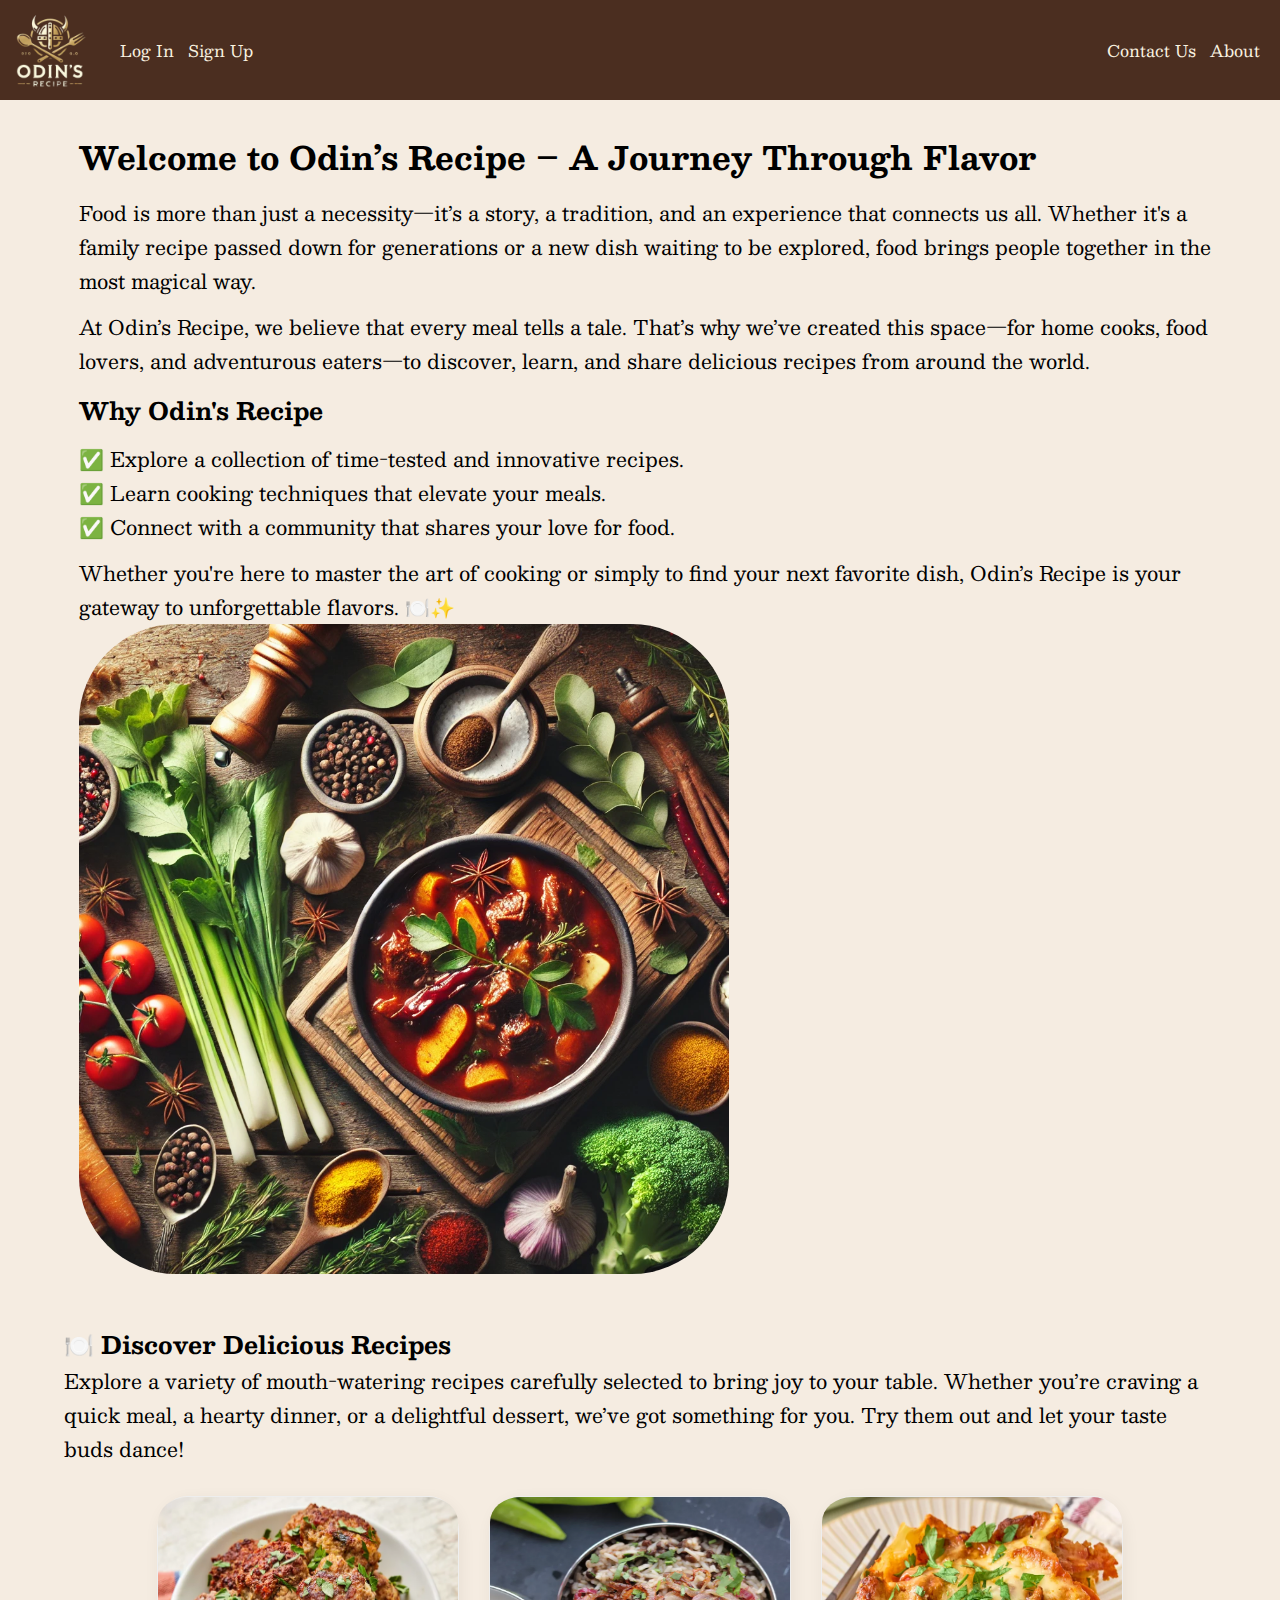
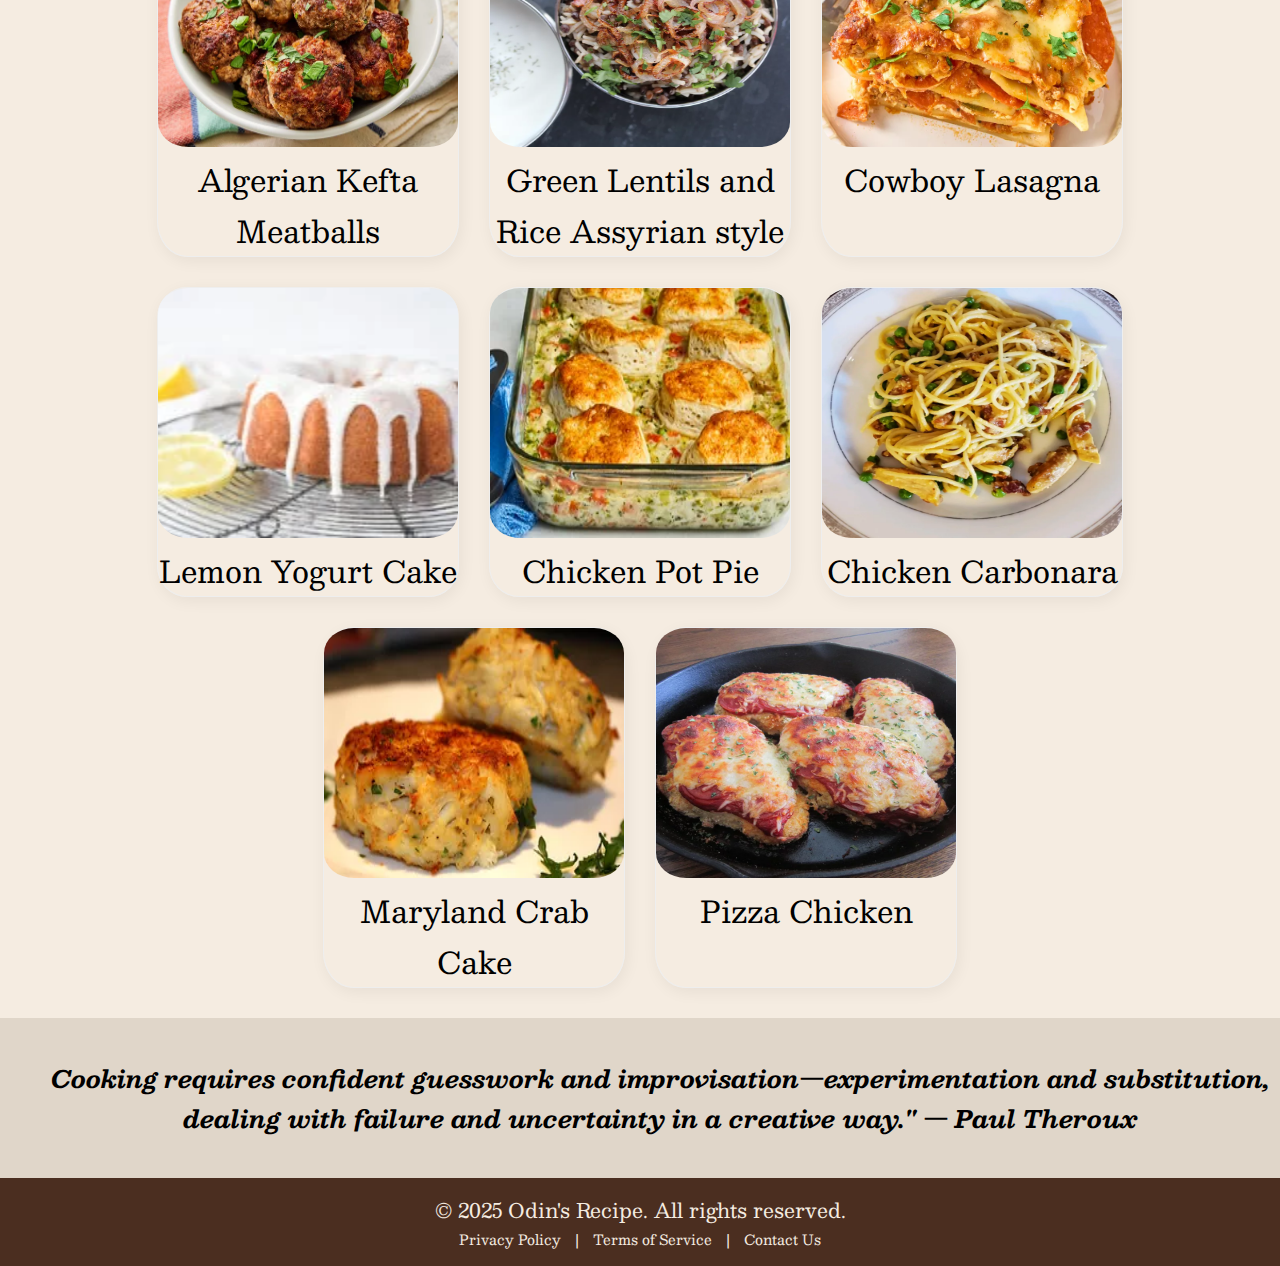
<file: index.html>
<!DOCTYPE html>
<html lang="en">
<head>
    <meta charset="UTF-8">
    <meta name="viewport" content="width=device-width, initial-scale=1.0">
    <title>Home Page</title>
    <link rel="stylesheet" href="./style/stylehome.css">
    <link rel="icon" type="image/png" href="./img/logo4.png">
</head>
<body>
    <div class="header">
        <img src="./img/logo4.png" alt="A nice logo for Odin's Recipes">
        <div class="left-links link">
            <a class="head">Log In</a>
            <a class="head"> Sign Up</a>
        </div>
        <div class="right-links link">
            <a class="head">Contact Us</a>
            <a class="head">About</a>
        </div>
    </div>

    <main>
        <div class="main">
            <div class="intro">
                <h1>Welcome to Odin’s Recipe – A Journey Through Flavor</h1>
                <p>
                    Food is more than just a necessity—it’s a story, a tradition, and an experience that connects us all. Whether it's a family recipe passed down for generations or a new dish waiting to be explored, food brings people together in the most magical way.
                </p>
                <p>
                    At Odin’s Recipe, we believe that every meal tells a tale. That’s why we’ve created this space—for home cooks, food lovers, and adventurous eaters—to discover, learn, and share delicious recipes from around the world.
                </p>
        
                <h2>Why Odin's Recipe</h2>
                <ul>
                    <li>✅ Explore a collection of time-tested and innovative recipes.</li>
                    <li>✅ Learn cooking techniques that elevate your meals.</li>
                    <li>✅ Connect with a community that shares your love for food.</li>
                </ul>
                <p>Whether you're here to master the art of cooking or simply to find your next favorite dish, Odin’s Recipe is your gateway to unforgettable flavors. 🍽️✨</p>
            </div>
            <img class="food" src="./img/food.webp" alt=" A beautifully arranged flat-lay of fresh ingredients on a rustic wooden table, featuring herbs, spices, vegetables, and a steaming bowl of hearty stew, creating a warm and inviting atmosphere for food lovers.">
        </div>

        <h2>🍽️ Discover Delicious Recipes</h2>
        <p>Explore a variety of mouth-watering recipes carefully selected to bring joy to your table. Whether you’re craving a quick meal, a hearty dinner, or a delightful dessert, we’ve got something for you. Try them out and let your taste buds dance!
        </p>
        <div class="recipes">
            <div class="recipe">
                <a href="./recipes/meatBalls.html"><img src="./img/meatBalls.webp" alt= "A delicious plate of algerian meatballs"></a>
                <div class="text"><a href="./recipes/meatBalls.html">Algerian Kefta Meatballs</a></div>
            </div>
            <div class="recipe">
                <a href="./recipes/recipe2.html"><img src="./img/img2.webp" alt="A delicious plate green lentils and rice cooked in Assyrian style"></a>
                <div class="text"><a href="./recipes/recipe2.html">Green Lentils and Rice Assyrian style</a></div>
            </div>
            <div class="recipe">
                <a href="./recipes/recipe3.html"><img src="./img/img3.webp" alt="A delicious plate of Cowboy Lasagna"></a>
                <div class="text"><a href = "./recipes/recipe3.html">Cowboy Lasagna</a></div>
            </div>
            <div class="recipe">
                <a href="./recipes/recipe4.html"><img src="./img/img4.webp" alt="A delicious plate of Lemon Yogurt cake"></a>
                <div class="text"><a href = "./recipes/recipe4.html">Lemon Yogurt Cake</a></div>
            </div>
            <div class="recipe">
                <a href="./recipes/recipe4.html"><img src="./img/Chickepot.webp" alt="A delicious plate of Chicken Pot Pie"></a>
                <div class="text"><a href = "./recipes/recipe4.html">Chicken Pot Pie</a></div>
            </div>
            <div class="recipe">
                <a href="./recipes/recipe4.html"><img src="./img/chicken-carborana.webp" alt="A delicious plate of Chicken Carbonara"></a>
                <div class="text"><a href = "./recipes/recipe4.html">Chicken Carbonara</a></div>
            </div>
            <div class="recipe">
                <a href="./recipes/recipe4.html"><img src="./img/mary-cake.webp" alt="A delicious plate of Maryland Crab Cake"></a>
                <div class="text"><a href = "./recipes/recipe4.html">Maryland Crab Cake</a></div>
            </div>
            <div class="recipe">
                <a href="./recipes/recipe4.html"><img src="./img/Pizza-Chicken.webp" alt="A delicious plate of Pizza Chicken"></a>
                <div class="text"><a href = "./recipes/recipe4.html">Pizza Chicken</a></div>
            </div>
        </div>
    </main>

    <div class="quote">
        Cooking requires confident guesswork and improvisation—experimentation and substitution, dealing with failure and uncertainty in a creative way." — Paul Theroux
    </div>

    <footer>
        <div class="footer-content">
          <p>&copy; 2025 Odin's Recipe. All rights reserved.</p>
          <nav>
            <a href="#">Privacy Policy</a> | 
            <a href="#">Terms of Service</a> | 
            <a href="#">Contact Us</a>
          </nav>
        </div>
      </footer>      
</body>
</html>
</file>
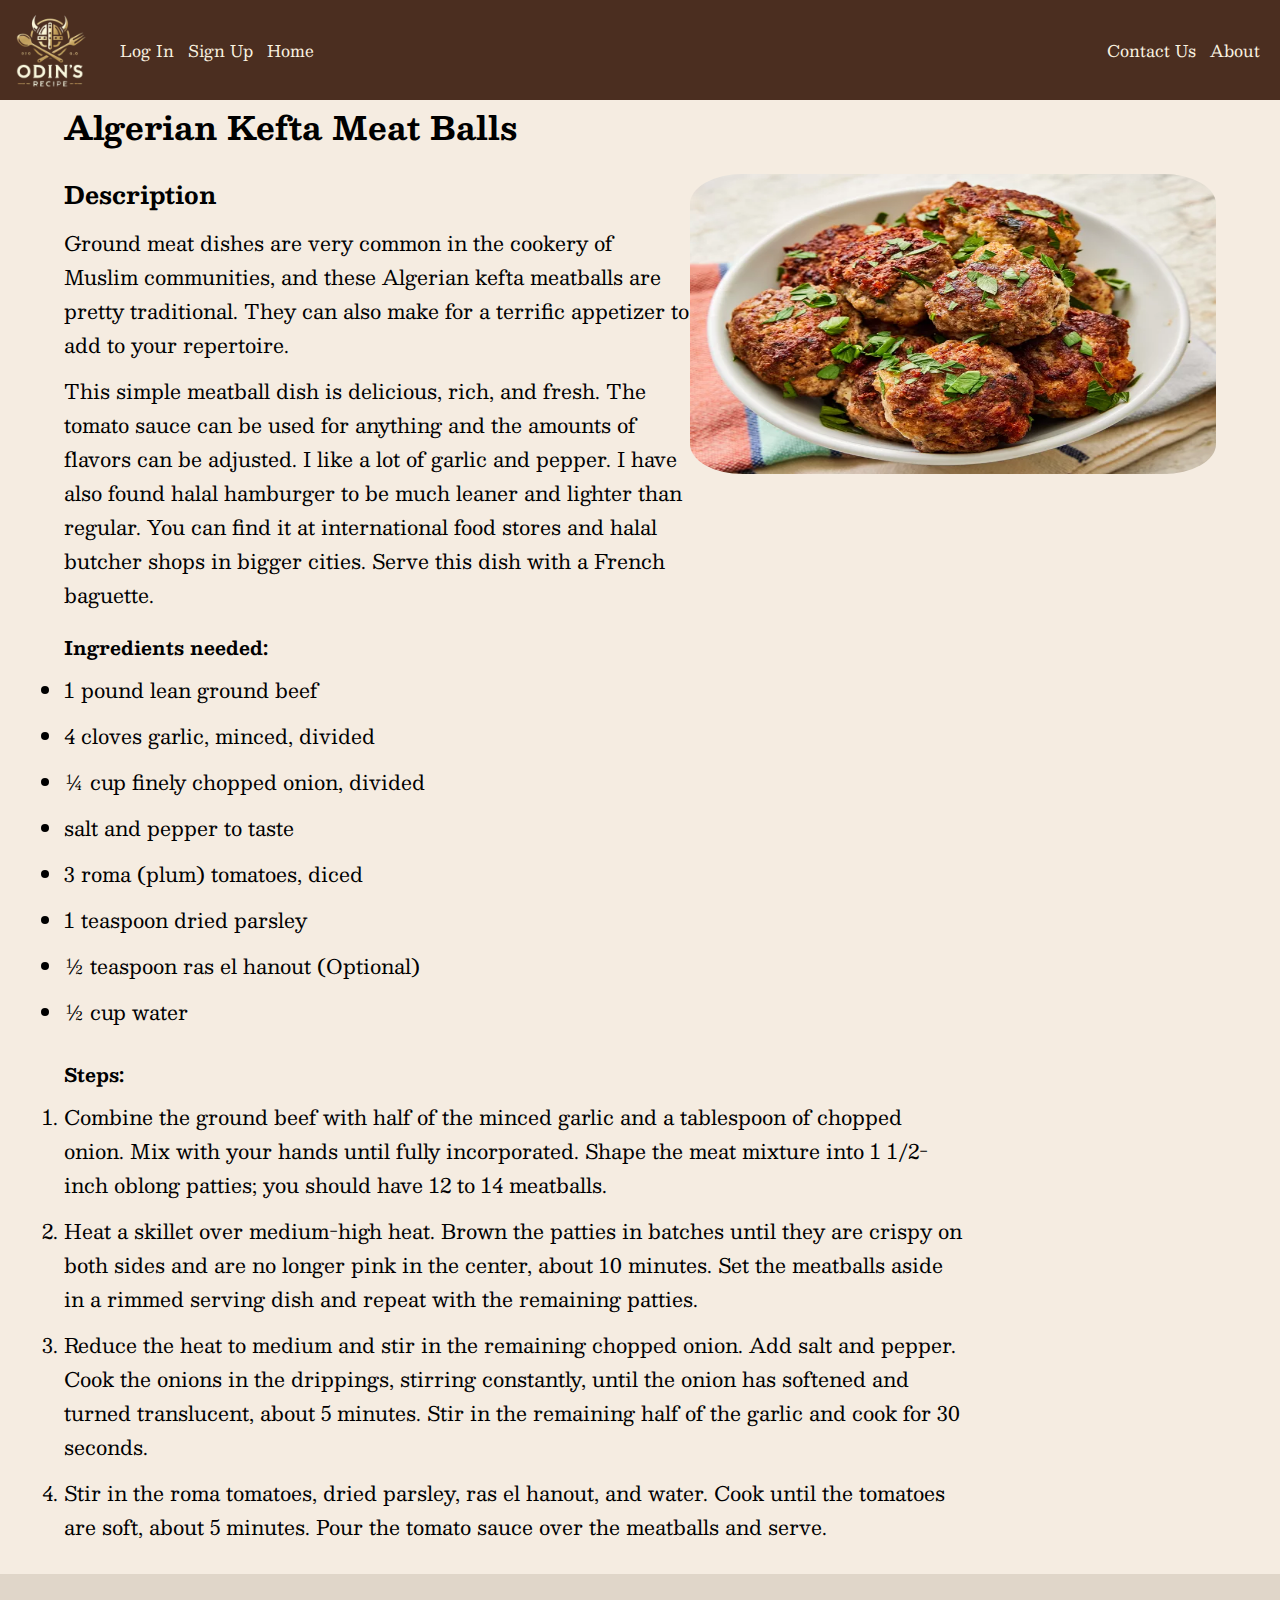
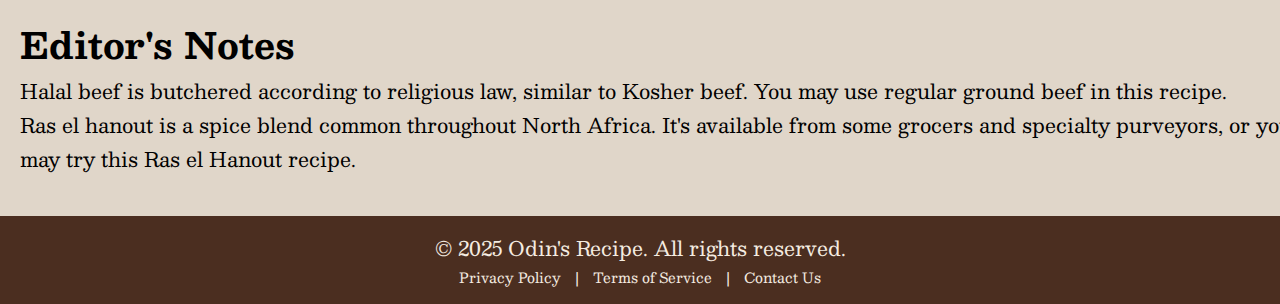
<file: recipes/meatBalls.html>
<!DOCTYPE html>
<html lang="en">
<head>
    <meta charset="UTF-8">
    <meta name="viewport" content="width=device-width, initial-scale=1.0">
    <title>Meat Balls Recipe </title>
    <link rel="stylesheet" href="../style/recipes.css">
    <link rel="icon" type="image/png" href="../img/logo4.png">
</head>
<body>
    <div class="header">
        <img src="../img/logo4.png" alt="A nice logo for Odin's Recipes">
        <div class="left-links link">
            <a class="head">Log In</a>
            <a class="head"> Sign Up</a>
            <a href="../index.html" class="head">Home</a>
        </div>
        <div class="right-links link">
            <a class="head">Contact Us</a>
            <a class="head">About</a>
        </div>
    </div>
    <main>
    <h1>Algerian Kefta Meat Balls</h1>
    <div class="main">
        <div class="description">
            <h2>Description</h2>
        
            <p>Ground meat dishes are very common in the cookery of Muslim communities, and these Algerian kefta meatballs are pretty traditional. They can also make for a terrific appetizer to add to your repertoire.</p>
            
            <p>This simple meatball dish is delicious, rich, and fresh. The tomato sauce can be used for anything and the amounts of flavors can be adjusted. I like a lot of garlic and pepper. I have also found halal hamburger to be much leaner and lighter than regular. You can find it at international food stores and halal butcher shops in bigger cities. Serve this dish with a French baguette.</p>
        </div>
        <img src="../img/meatBalls.webp" alt="A delicious plate of meatballs">
    </div>

    <div class="ingredient">
        <h3>Ingredients needed:</h3>
        <ul>
            <li>1 pound lean ground beef</li>
            <li>4 cloves garlic, minced, divided</li>
            <li>¼ cup finely chopped onion, divided</li>
            <li>salt and pepper to taste</li>
            <li>3 roma (plum) tomatoes, diced</li>
            <li>1 teaspoon dried parsley</li>
            <li>½ teaspoon ras el hanout (Optional)</li>
            <li>½ cup water</li>
        </ul>
    </div>

    <div class="steps">
        <h3>Steps:</h3>
         <ol>
            <li><p>Combine the ground beef with half of the minced garlic and a tablespoon of chopped onion. Mix with your hands until fully incorporated. Shape the meat mixture into 1 1/2-inch oblong patties; you should have 12 to 14 meatballs.</p></li>

            <li><p>Heat a skillet over medium-high heat. Brown the patties in batches until they are crispy on both sides and are no longer pink in the center, about 10 minutes. Set the meatballs aside in a rimmed serving dish and repeat with the remaining patties.</p></li>

            <li><p>Reduce the heat to medium and stir in the remaining chopped onion. Add salt and pepper. Cook the onions in the drippings, stirring constantly, until the onion has softened and turned translucent, about 5 minutes. Stir in the remaining half of the garlic and cook for 30 seconds.</p></li>

            <li><p>Stir in the roma tomatoes, dried parsley, ras el hanout, and water. Cook until the tomatoes are soft, about 5 minutes. Pour the tomato sauce over the meatballs and serve.</p></li>
        </ol>
    </main>
    <div class="extra">
        <h2>Editor's Notes</h2>
        <p>Halal beef is butchered according to religious law, similar to Kosher beef. You may use regular ground beef in this recipe.</p>
    
        <p>Ras el hanout is a spice blend common throughout North Africa. It's available from some grocers and specialty purveyors, or you may try this Ras el Hanout recipe.</p>
        </div>
    </div>

    <footer>
        <div class="footer-content">
          <p>&copy; 2025 Odin's Recipe. All rights reserved.</p>
          <nav>
            <a href="#">Privacy Policy</a> | 
            <a href="#">Terms of Service</a> | 
            <a href="#">Contact Us</a>
          </nav>
        </div>
      </footer>      
</body>
</html>
</file>
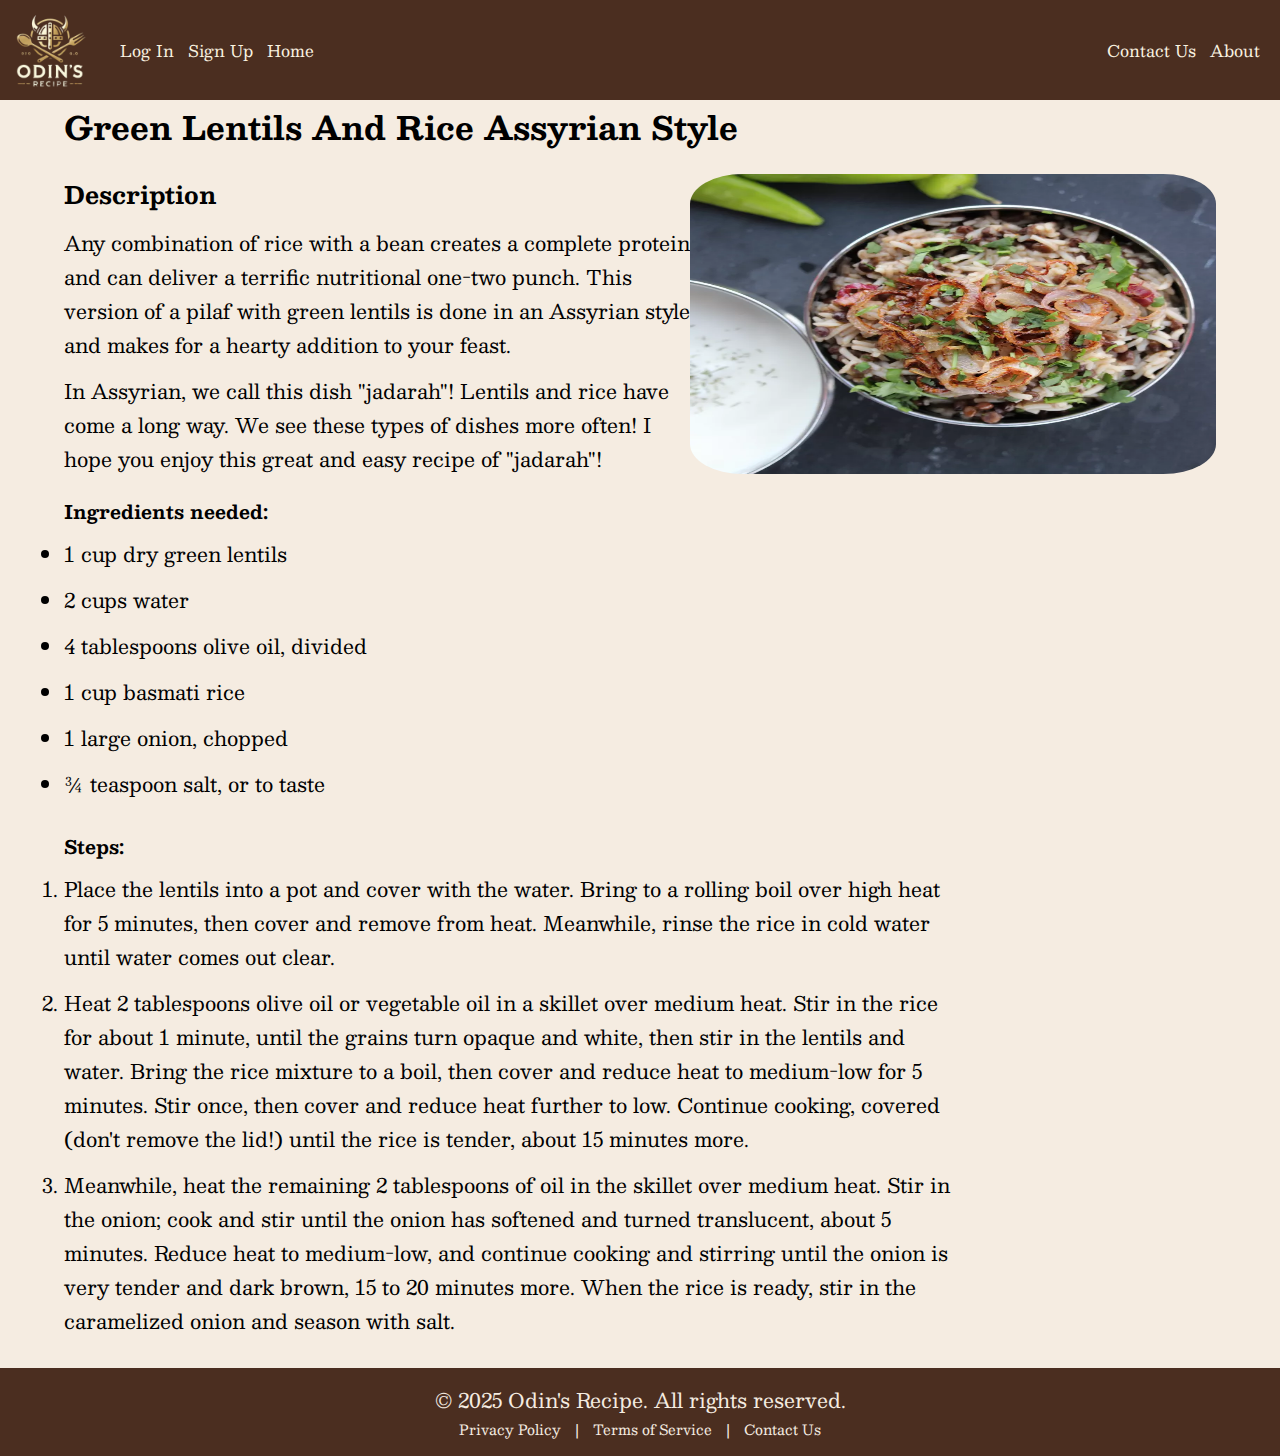
<file: recipes/recipe2.html>
<!DOCTYPE html>
<html lang="en">
<head>
    <meta charset="UTF-8">
    <meta name="viewport" content="width=device-width, initial-scale=1.0">
    <title>Green Lentils And Rice Assyrian Style</title>
    <link rel="stylesheet" href="../style/recipes.css">
    <link rel="icon" type="image/png" href="../img/logo4.png">
</head>
<body>
    <div class="header">
        <img src="../img/logo4.png" alt="A nice logo for Odin's Recipes">
        <div class="left-links link">
            <a class="head">Log In</a>
            <a class="head"> Sign Up</a>
            <a href="../index.html" class="head">Home</a>
        </div>
        <div class="right-links link">
            <a class="head">Contact Us</a>
            <a class="head">About</a>
        </div>
    </div>
    <main>
        <h1>Green Lentils And Rice Assyrian Style</h1>
        <div class="main">
            <div class="description">
                <h2>Description</h2>

                <p>Any combination of rice with a bean creates a complete protein and can deliver a terrific nutritional one-two punch. This version of a pilaf with green lentils is done in an Assyrian style and makes for a hearty addition to your feast.</p>
            
                <p>In Assyrian, we call this dish "jadarah"! Lentils and rice have come a long way. We see these types of dishes more often! I hope you enjoy this great and easy recipe of "jadarah"!</p>
            </div>
        <img src="../img/img2.webp" alt="A Delicious Plate of green lentils and rice cooked in the Assyrian style">
        </div>

        <div class="ingredient">
            <h3>Ingredients needed:</h3>
            <ul>
                <li>1 cup dry green lentils</li>
                <li>2 cups water</li>
                <li>4 tablespoons olive oil, divided</li>
                <li>1 cup basmati rice</li>
                <li>1 large onion, chopped</li>
                <li>¾ teaspoon salt, or to taste</li>
            </ul>
        </div>

        <div class="steps">
            <h3>Steps:</h3>
            <ol>
                <li><p>Place the lentils into a pot and cover with the water. Bring to a rolling boil over high heat for 5 minutes, then cover and remove from heat. Meanwhile, rinse the rice in cold water until water comes out clear.</p></li>
        
                <li><p>Heat 2 tablespoons olive oil or vegetable oil in a skillet over medium heat. Stir in the rice for about 1 minute, until the grains turn opaque and white, then stir in the lentils and water. Bring the rice mixture to a boil, then cover and reduce heat to medium-low for 5 minutes. Stir once, then cover and reduce heat further to low. Continue cooking, covered (don't remove the lid!) until the rice is tender, about 15 minutes more.</p></li>
        
                <li><p>Meanwhile, heat the remaining 2 tablespoons of oil in the skillet over medium heat. Stir in the onion; cook and stir until the onion has softened and turned translucent, about 5 minutes. Reduce heat to medium-low, and continue cooking and stirring until the onion is very tender and dark brown, 15 to 20 minutes more. When the rice is ready, stir in the caramelized onion and season with salt.</p></li>
            </ol>
        </div>
    </main>

    <footer>
        <div class="footer-content">
          <p>&copy; 2025 Odin's Recipe. All rights reserved.</p>
          <nav>
            <a href="#">Privacy Policy</a> | 
            <a href="#">Terms of Service</a> | 
            <a href="#">Contact Us</a>
          </nav>
        </div>
      </footer>
</body>
</html>
</file>
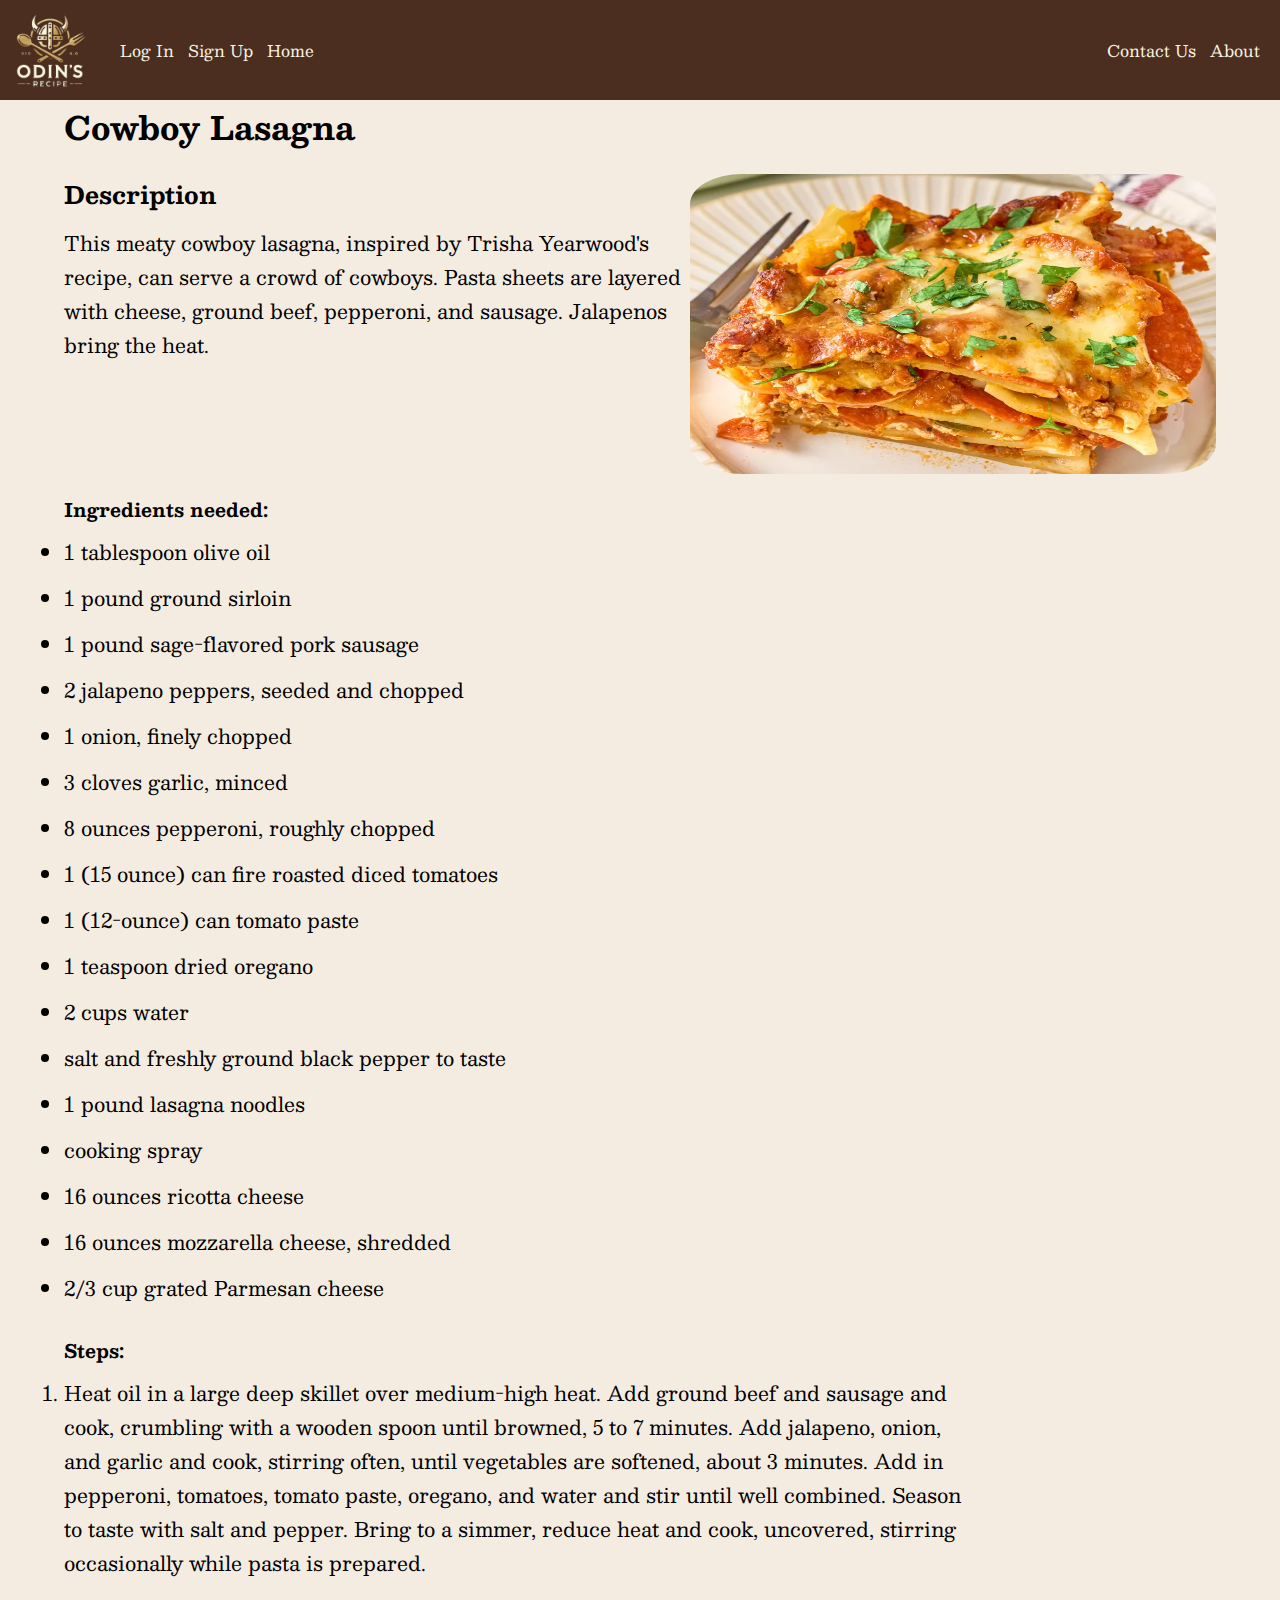
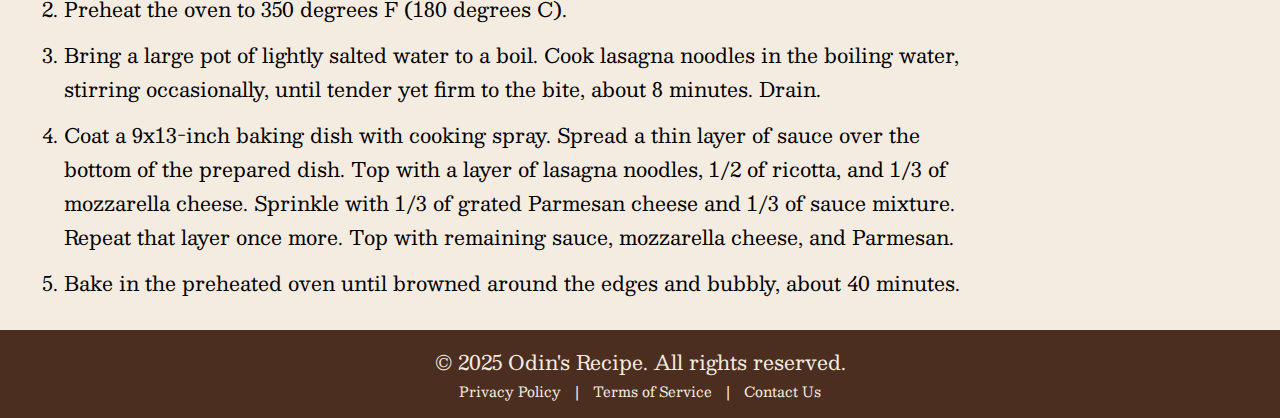
<file: recipes/recipe3.html>
<!DOCTYPE html>
<html lang="en">
<head>
    <meta charset="UTF-8">
    <meta name="viewport" content="width=device-width, initial-scale=1.0">
    <title>Cowboy Lasagna</title>
    <link rel="stylesheet" href="../style/recipes.css">
    <link rel="icon" type="image/png" href="../img/logo4.png">
</head>
<body>
    <div class="header">
        <img src="../img/logo4.png" alt="A nice logo for Odin's Recipes">
        <div class="left-links link">
            <a class="head">Log In</a>
            <a class="head"> Sign Up</a>
            <a href="../index.html" class="head">Home</a>
        </div>
        <div class="right-links link">
            <a class="head">Contact Us</a>
            <a class="head">About</a>
        </div>
    </div>
    <main>
        <h1>Cowboy Lasagna</h1>
        <div class="main">
            <div class="description">
                <h2>Description</h2>
                <p>This meaty cowboy lasagna, inspired by Trisha Yearwood's recipe, can serve a crowd of cowboys. Pasta sheets are layered with cheese, ground beef, pepperoni, and sausage. Jalapenos bring the heat.</p>
            </div>
            <img src="../img/img3.webp" height="500" width="450" alt="A delicious plate of Lasagna">
        </div>

        <div class="ingredient">
            <h3>Ingredients needed:</h3>
            <ul>
                <li>1 tablespoon olive oil</li>
                <li>1 pound ground sirloin</li>
                <li>1 pound sage-flavored pork sausage</li>
                <li>2 jalapeno peppers, seeded and chopped</li>
                <li>1 onion, finely chopped</li>
                <li>3 cloves garlic, minced</li>
                <li>8 ounces pepperoni, roughly chopped</li>
                <li>1 (15 ounce) can fire roasted diced tomatoes</li>
                <li>1 (12-ounce) can tomato paste</li>
                <li>1 teaspoon dried oregano</li>
                <li>2 cups water</li>
                <li> salt and freshly ground black pepper to taste</li>
                <li>1 pound lasagna noodles</li>
                <li>cooking spray</li>
                <li>16 ounces ricotta cheese</li>
                <li>16 ounces mozzarella cheese, shredded</li>
                <li>2/3 cup grated Parmesan cheese</li>
            </ul>
        </div>

        <div class="steps">

    <h3>Steps:</h3>
    <ol>
        <li><p>Heat oil in a large deep skillet over medium-high heat. Add ground beef and sausage and cook, crumbling with a wooden spoon until browned, 5 to 7 minutes. Add jalapeno, onion, and garlic and cook, stirring often, until vegetables are softened, about 3 minutes. Add in pepperoni, tomatoes, tomato paste, oregano, and water and stir until well combined. Season to taste with salt and pepper. Bring to a simmer, reduce heat and cook, uncovered, stirring occasionally while pasta is prepared.</p></li>

        <li><p>Preheat the oven to 350 degrees F (180 degrees C).</p></li>

        <li><p>Bring a large pot of lightly salted water to a boil. Cook lasagna noodles in the boiling water, stirring occasionally, until tender yet firm to the bite, about 8 minutes. Drain.</p></li>

        <li><p>Coat a 9x13-inch baking dish with cooking spray. Spread a thin layer of sauce over the bottom of the prepared dish. Top with a layer of lasagna noodles, 1/2 of ricotta, and 1/3 of mozzarella cheese. Sprinkle with 1/3 of grated Parmesan cheese and 1/3 of sauce mixture. Repeat that layer once more. Top with remaining sauce, mozzarella cheese, and Parmesan.</p></li>

        <li><p>Bake in the preheated oven until browned around the edges and bubbly, about 40 minutes.</p></li>
    </ol>
        </div>
    </main>

    <footer>
        <div class="footer-content">
          <p>&copy; 2025 Odin's Recipe. All rights reserved.</p>
          <nav>
            <a href="#">Privacy Policy</a> | 
            <a href="#">Terms of Service</a> | 
            <a href="#">Contact Us</a>
          </nav>
        </div>
      </footer>
</body>
</html>
</file>
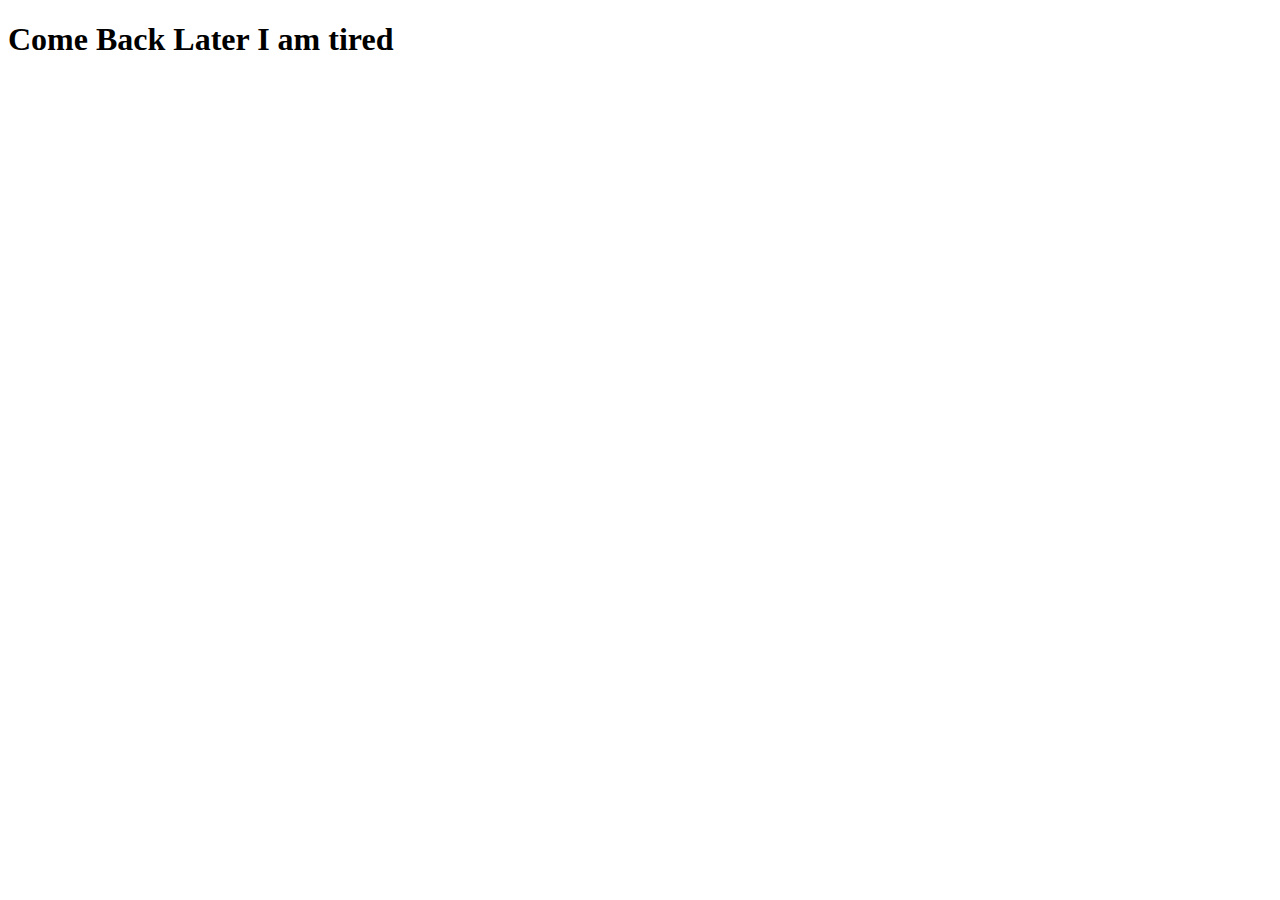
<file: recipes/recipe4.html>
<!DOCTYPE html>
<html lang="en">
<head>
    <meta charset="UTF-8">
    <meta name="viewport" content="width=device-width, initial-scale=1.0">
    <title>Document</title>
</head>
<body>
    <h1>Come Back Later I am tired</h1>
</body>
</html>
</file>
<file: style/stylehome.css>
@import url('https://fonts.googleapis.com/css2?family=Besley:ital,wght@0,400;1,900&display=swap');

* {
    margin: 0;
    padding: 0;
}

html body {
    height: 100vh;
    width: 100vw;
    font-family: Besley, serif;
    overflow-x: hidden;
}

body {
    background-color: #F5ECE1;
}

main {
    margin: 0 auto;
    max-width: 90%;
}
.header {
    background-color: #4B2E20;
    display: flex;
    margin: 0;
    max-width: 100%;
}

img {
    height: 100px;
    width: 100px;
}

.head{
    color: #FAF3E0;
}

.link {
    align-self: center;
    display: flex;
    gap: 14px;
    margin: 0 20px;
}

.right-links {
    margin-left: auto;
}

ul {
    list-style: none;
}

.main {
    display: flex; 
    margin: 30px 0 50px 0;
    padding: 0 15px;
    height: auto;
    width: 100%;
    flex-wrap: wrap;
    align-content: center;
}

.intro {
    flex: 1 1 700px;
    display: flex;
    flex-direction: column;
    gap: 12px;
}

.food {
   flex: 1 1 500px;
    height: auto; 
    max-width: 650px;
    border-radius: 15%;
}

.recipes {
    display: flex;
    gap: 30px;
    justify-content: center;
    flex-wrap: wrap;
    margin: 30px;
}

.recipe {
    border: 1px solid #eee;
    box-shadow: 2px 4px 16px rgba(0,0,0,.06);
    border-radius: 4px;
    border-radius: 10%;
}

.recipe img {
    width: 300px;
    height: 250px;
    border-radius: 10%;
}

.text {
    text-align: center;
    font-size: 30px;
    max-width: 300px;
}

a {
    text-decoration: none;
    color: black;
}

p, li, ul {
    font-size: 1.25rem;
}

.quote {
    background-color: #E0D6C9; /* A warm contrast to your main body (#F5ECE1) */
    text-align: center;
    padding: 40px 20px;
    width:100%;
    margin: 0 auto;
    font-size: 1.5rem;
    font-style: italic;
    font-weight: bold;
  }

  footer {
    background-color: #4B2E20; /* Matches your header */
    color: #F5ECE1; /* Matches your main body */
    text-align: center;
    padding: 15px 0;
    font-size: 14px;
  }
  
  .footer-content {
    max-width: 900px;
    margin: auto;
  }
  
  footer nav a {
    color: #F5ECE1;
    text-decoration: none;
    margin: 0 10px;
  }
  
  footer nav a:hover {
    text-decoration: underline;
  }
</file>
<file: style/recipes.css>
@import url('https://fonts.googleapis.com/css2?family=Besley:ital,wght@0,400;1,900&display=swap');

* {
    margin: 0;
    padding: 0;
}

html body {
    height: 100vh;
    width: 100vw;
    font-family: Besley, serif;
    overflow-x: hidden;
}

body {
    background-color: #F5ECE1 ;
}

main {
    margin: 0 auto;
    max-width: 90%;
}
.header {
    background-color: #4B2E20;
    display: flex;
    margin: 0;
    max-width: 100%;
}

img {
    height: 100px;
    width: 100px;
}

.head{
    color: #FAF3E0;
}

.link {
    align-self: center;
    display: flex;
    gap: 14px;
    margin: 0 20px;
}

.right-links {
    margin-left: auto;
}

a {
    text-decoration: none;
    color: black;
}
.main {
    display: flex;
    margin: 20px 0 20px 0;
    height: auto;
    width: 100%;
    flex-wrap: wrap;
    align-content: center;
}

.description {
    flex: 1 1 600px;
    display: flex;
    flex-direction: column;
    gap: 12px;
    max-width: 800px;
}

.main img {
    flex: 1 1 500px;
    height: 300px; 
    max-width: 600px;
    border-radius: 10%;
}

.ingredient, .steps {
    margin: 0 0 30px 0;
    display: flex;
    flex-direction: column;
    gap: 10px;
}

ol {
    max-width: 900px;
}

ul, ol {
    display: flex;
    flex-direction: column;
    gap: 12px;
}

footer {
    background-color: #4B2E20; /* Matches your header */
    color: #F5ECE1; /* Matches your main body */
    text-align: center;
    padding: 15px 0;
    font-size: 14px;
  }
  
  .footer-content {
    max-width: 900px;
    margin: auto;
  }
  
  footer nav a {
    color: #F5ECE1;
    text-decoration: none;
    margin: 0 10px;
  }
  
  footer nav a:hover {
    text-decoration: underline;
  }

  .extra {
    background-color: #E0D6C9; /* A warm contrast to your main body (#F5ECE1) */
    padding: 40px 20px;
    width:100%;
    margin: 0 auto;
    font-size: 1.5rem;
  }

  p, li, ul, ol {
    font-size: 1.25rem;
}
</file>
